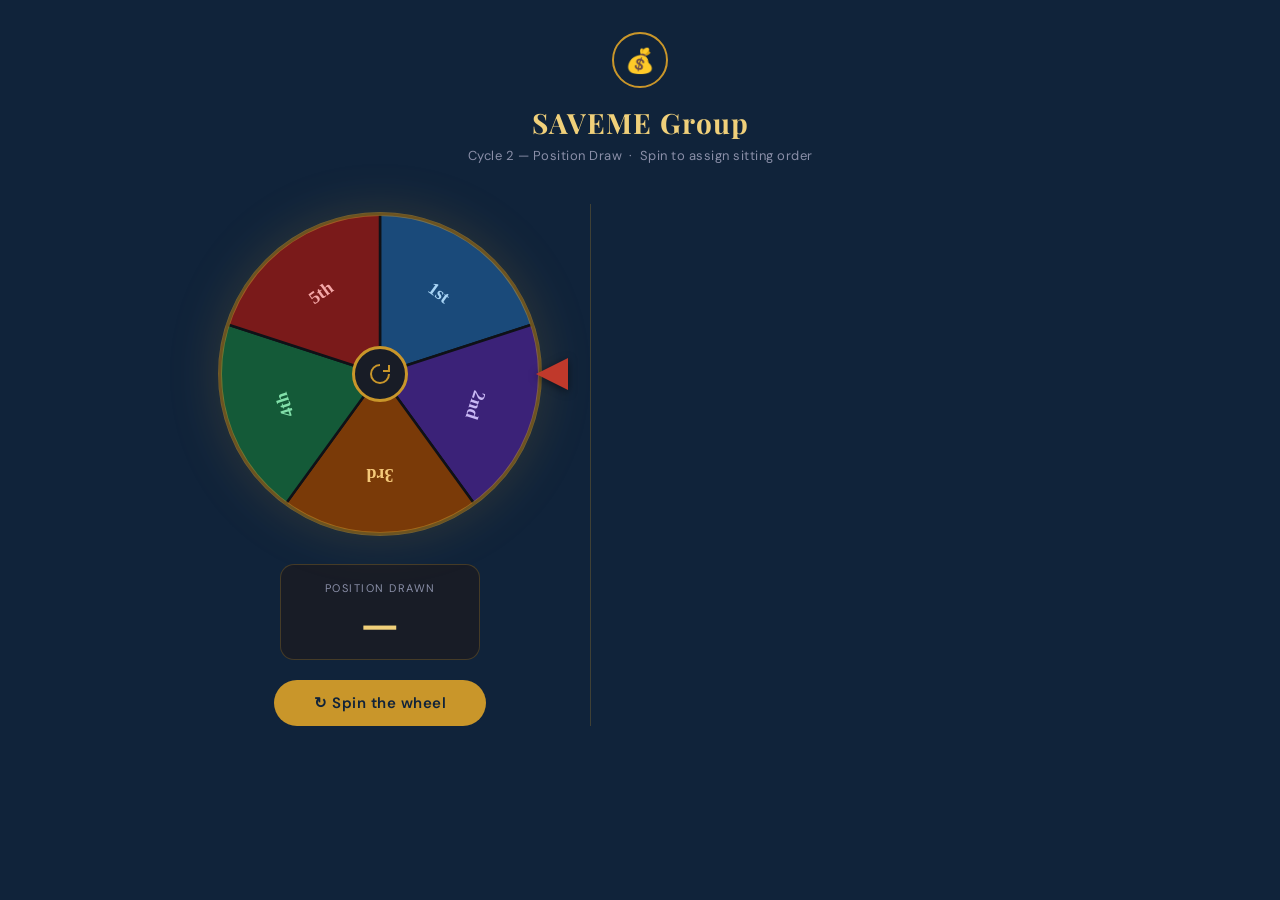
<file: save.html>
<!DOCTYPE html>
<html lang="en">
<head>
  <meta charset="UTF-8" />
  <meta name="viewport" content="width=device-width, initial-scale=1.0"/>
  <title>SAVEME Group — Position Draw</title>
  <link rel="preconnect" href="https://fonts.googleapis.com">
  <link href="https://fonts.googleapis.com/css2?family=Playfair+Display:wght@600;700&family=DM+Sans:wght@300;400;500;600&display=swap" rel="stylesheet">
  <style>
    *, *::before, *::after { box-sizing: border-box; margin: 0; padding: 0; }

    :root {
      --gold:    #c9962a;
      --gold-lt: #f0d07a;
      --dark:    #10233a;
      --dark2:   #181c26;
      --dark3:   #232838;
      --border:  rgba(201,150,42,0.25);
      --text:    #f0ece0;
      --muted:   #8a8fa8;
      --success: #2ecc71;
      --radius:  14px;
    }

    html, body {
      height: 100%;
      background: var(--dark);
      color: var(--text);
      font-family: 'DM Sans', sans-serif;
    }

    body {
      display: flex;
      flex-direction: column;
      align-items: center;
      min-height: 100vh;
      padding: 2rem 1rem 3rem;
    }

    /* ── Header ── */
    header {
      text-align: center;
      margin-bottom: 2.5rem;
    }

    .logo-ring {
      width: 56px; height: 56px;
      border-radius: 50%;
      border: 2px solid var(--gold);
      display: flex; align-items: center; justify-content: center;
      margin: 0 auto 1rem;
      font-size: 24px;
    }

    header h1 {
      font-family: 'Playfair Display', serif;
      font-size: 28px;
      font-weight: 700;
      letter-spacing: 1px;
      color: var(--gold-lt);
    }

    header p {
      font-size: 13px;
      color: var(--muted);
      margin-top: 6px;
      letter-spacing: 0.5px;
    }

    /* ── Layout ── */
    .layout {
      display: flex;
      gap: 2.5rem;
      align-items: flex-start;
      width: 100%;
      max-width: 860px;
      flex-wrap: wrap;
      justify-content: center;
    }

    /* ── Wheel Column ── */
    .wheel-col {
      display: flex;
      flex-direction: column;
      align-items: center;
      gap: 1.25rem;
    }

    .wheel-wrap {
      position: relative;
      width: min(88vw, 340px);
      height: auto;
      aspect-ratio: 1 / 1;
    }

    #wheelCanvas {
      border-radius: 50%;
      display: block;
      width: 100%;
      height: 100%;
      filter: drop-shadow(0 0 24px rgba(201,150,42,0.18));
      touch-action: manipulation;
    }

    .pointer {
      position: absolute;
      top: 50%;
      right: -18px;
      transform: translateY(-50%);
      width: 0; height: 0;
      border-top: 16px solid transparent;
      border-bottom: 16px solid transparent;
      border-right: 32px solid #c0392b;
      filter: drop-shadow(0 2px 4px rgba(0,0,0,0.5));
      z-index: 10;
    }

    .hub {
      position: absolute;
      top: 50%; left: 50%;
      transform: translate(-50%, -50%);
      width: 56px; height: 56px;
      border-radius: 50%;
      background: var(--dark2);
      border: 3px solid var(--gold);
      display: flex; align-items: center; justify-content: center;
      z-index: 10;
      cursor: pointer;
      transition: background 0.2s;
    }

    .hub:hover { background: var(--dark3); }
    .hub svg { width: 24px; height: 24px; stroke: var(--gold); stroke-width: 2; fill: none; }
    .hub.spinning svg { stroke: #e74c3c; animation: rotIcon 0.6s linear infinite; }
    @keyframes rotIcon { to { transform: rotate(360deg); } }

    /* ── Result badge ── */
    .result-card {
      background: var(--dark2);
      border: 1px solid var(--border);
      border-radius: var(--radius);
      padding: 1rem 2.5rem;
      text-align: center;
      min-width: 200px;
      transition: border-color 0.4s, background 0.4s;
    }

    .result-card.revealed {
      border-color: var(--gold);
      background: rgba(201,150,42,0.08);
    }

    .result-card .rlabel {
      font-size: 11px;
      letter-spacing: 1.5px;
      text-transform: uppercase;
      color: var(--muted);
      margin-bottom: 6px;
    }

    .result-card .rvalue {
      font-family: 'Playfair Display', serif;
      font-size: 42px;
      font-weight: 700;
      color: var(--gold-lt);
      line-height: 1;
    }

    .result-card.revealed .rlabel { color: var(--gold); }

    /* ── Spin button ── */
    .spin-btn {
      padding: 13px 40px;
      border-radius: 50px;
      background: var(--gold);
      color: var(--dark);
      border: none;
      font-family: 'DM Sans', sans-serif;
      font-size: 15px;
      font-weight: 600;
      cursor: pointer;
      letter-spacing: 0.5px;
      display: flex; align-items: center; gap: 8px;
      transition: opacity 0.2s, transform 0.1s, background 0.2s;
    }

    .spin-btn:hover { opacity: 0.9; background: #d9a930; }
    .spin-btn:active { transform: scale(0.97); }
    .spin-btn:disabled { opacity: 0.35; cursor: not-allowed; transform: none; }

    /* ── Right column ── */
    .right-col {
      flex: 1;
      min-width: 240px;
      display: flex;
      flex-direction: column;
      gap: 1.5rem;
    }

    /* ── Name selection ── */
    .name-section {
      background: var(--dark2);
      border: 1px solid var(--border);
      border-radius: var(--radius);
      padding: 1.25rem;
      display: none;
    }

    .name-section.visible { display: block; }

    .name-section h3 {
      font-size: 11px;
      text-transform: uppercase;
      letter-spacing: 1.5px;
      color: var(--gold);
      margin-bottom: 1rem;
    }

    .name-grid {
      display: flex;
      flex-direction: column;
      gap: 8px;
    }

    .name-btn {
      display: flex;
      align-items: center;
      gap: 10px;
      padding: 10px 14px;
      border-radius: 10px;
      border: 1px solid rgba(201,150,42,0.2);
      background: var(--dark3);
      color: var(--text);
      font-family: 'DM Sans', sans-serif;
      font-size: 14px;
      font-weight: 500;
      cursor: pointer;
      transition: background 0.15s, border-color 0.15s;
      width: 100%;
    }

    .name-btn:hover {
      background: rgba(201,150,42,0.12);
      border-color: var(--gold);
    }

    .avatar {
      width: 30px; height: 30px;
      border-radius: 50%;
      display: flex; align-items: center; justify-content: center;
      font-size: 11px; font-weight: 600;
      flex-shrink: 0;
    }

    /* ── Assignments ── */
    .assignments {
      background: var(--dark2);
      border: 1px solid var(--border);
      border-radius: var(--radius);
      padding: 1.25rem;
      display: none;
    }

    .assignments.visible { display: block; }

    .assignments h3 {
      font-size: 11px;
      text-transform: uppercase;
      letter-spacing: 1.5px;
      color: var(--muted);
      margin-bottom: 1rem;
    }

    .assign-row {
      display: flex;
      align-items: center;
      gap: 10px;
      padding: 8px 10px;
      border-radius: 8px;
      border: 1px solid rgba(255,255,255,0.05);
      margin-bottom: 6px;
      animation: fadeUp 0.35s ease;
    }

    @keyframes fadeUp {
      from { opacity: 0; transform: translateY(10px); }
      to   { opacity: 1; transform: translateY(0); }
    }

    .a-pos {
      font-family: 'Playfair Display', serif;
      font-size: 20px;
      color: var(--gold-lt);
      min-width: 36px;
    }

    .a-arrow { color: var(--muted); font-size: 16px; flex-shrink: 0; }

    .a-name {
      font-weight: 500;
      font-size: 14px;
      flex: 1;
    }

    /* ── Done banner ── */
    .done-banner {
      background: rgba(46,204,113,0.1);
      border: 1px solid rgba(46,204,113,0.4);
      border-radius: var(--radius);
      padding: 1.25rem;
      text-align: center;
      color: var(--success);
      display: none;
    }

    .done-banner.visible { display: block; }
    .done-banner .done-icon { font-size: 32px; margin-bottom: 8px; }
    .done-banner h2 {
      font-family: 'Playfair Display', serif;
      font-size: 20px;
      margin-bottom: 4px;
    }
    .done-banner p { font-size: 13px; opacity: 0.8; }

    /* ── Confetti canvas ── */
    #confetti {
      position: fixed;
      top: 0; left: 0;
      width: 100%; height: 100%;
      pointer-events: none;
      z-index: 999;
      display: none;
    }

    /* ── Divider ── */
    .divider {
      width: 1px;
      background: var(--border);
      align-self: stretch;
    }

    @media (max-width: 680px) {
      .divider { display: none; }
      .wheel-wrap { width: min(92vw, 280px); }
      .hub { width: 64px; height: 64px; }
      .pointer { right: -16px; border-top: 12px solid transparent; border-bottom: 12px solid transparent; border-right: 24px solid #c0392b; }
    }

    @media (max-width: 420px) {
      header h1 { font-size: 22px; }
      header p { font-size: 12px; }
      .spin-btn { width: 100%; padding: 14px 18px; font-size: 16px; }
      .name-btn { padding: 12px 14px; font-size: 15px; }
      .result-card .rvalue { font-size: 32px; }
      .a-pos { font-size: 18px; }
      .hub { width: 72px; height: 72px; }
    }
  </style>
</head>
<body>

<header>
  <div class="logo-ring">💰</div>
  <h1>SAVEME Group</h1>
  <p>Cycle 2 — Position Draw &nbsp;·&nbsp; Spin to assign sitting order</p>
</header>

<div class="layout">

  <!-- Left: Wheel -->
  <div class="wheel-col">
    <div class="wheel-wrap">
      <canvas id="wheelCanvas"></canvas>
      <div class="pointer"></div>
      <div class="hub" id="hub" onclick="spin()">
        <svg viewBox="0 0 24 24"><path d="M21 12a9 9 0 1 1-9-9"/><polyline points="21 3 21 9 15 9"/></svg>
      </div>
    </div>

    <div class="result-card" id="resultCard">
      <div class="rlabel">Position drawn</div>
      <div class="rvalue" id="posValue">—</div>
    </div>

    <button class="spin-btn" id="spinBtn" onclick="spin()">
      &#8635; Spin the wheel
    </button>
  </div>

  <div class="divider"></div>

  <!-- Right: name pick + assignments -->
  <div class="right-col">

    <div class="name-section" id="nameSection">
      <h3 id="nameLabel">Who spun? Select the member:</h3>
      <div class="name-grid" id="nameGrid"></div>
    </div>

    <div class="assignments" id="assignmentsBox">
      <h3>Assigned positions</h3>
      <div id="assignList"></div>
    </div>

    <div class="done-banner" id="doneBanner">
      <div class="done-icon">🎉</div>
      <h2>All positions assigned!</h2>
      <p>Cycle 2 sitting order is now set.</p>
    </div>

  </div>
</div>

<canvas id="confetti"></canvas>

<script>
  /* ─── Data ─── */
  const MEMBERS = [
    { name: "Alex",    initials: "AL", bg: "#1A4A7A", fg: "#a8d4f5" },
    { name: "Michael", initials: "MI", bg: "#3B2278", fg: "#c9b8f5" },
    { name: "Joseph",  initials: "JO", bg: "#145A38", fg: "#82e0aa" },
    { name: "Jimmy",   initials: "JI", bg: "#7A3A08", fg: "#f5c97a" },
    { name: "Shepherd",initials: "SH", bg: "#7a1a1a", fg: "#f5a8a8" },
  ];

  const ORDINALS = ["1st","2nd","3rd","4th","5th","6th"];

  /* wheel segment colours — rich jewel tones */
  const SEG = [
    { fill: "#1a4a7a", text: "#a8d4f5" },
    { fill: "#3b2278", text: "#c9b8f5" },
    { fill: "#7a3a08", text: "#f5c97a" },
    { fill: "#145a38", text: "#82e0aa" },
    { fill: "#7a1a1a", text: "#f5a8a8" },
  ];

  /* positions still available on the wheel */
  let positionsLeft = MEMBERS.map((_, i) => i); // [0,1,2,3] → ordinals
  let membersLeft   = [...MEMBERS];
  let assignments   = [];    // { posIdx, member }

  let angle    = 0;
  let spinning = false;
  let spun     = false;  // waiting for name pick
  let drawnPos = null;   // index into ORDINALS of the position that stopped at pointer

  const cv  = document.getElementById('wheelCanvas');
  const ctx = cv.getContext('2d');
  let CX = 0, CY = 0, R = 0;

  function resizeCanvas() {
    const wrap = document.querySelector('.wheel-wrap');
    const size = Math.floor(Math.min(wrap.clientWidth, window.innerWidth * 0.94));
    const dpr = Math.max(1, window.devicePixelRatio || 1);
    cv.style.width = size + 'px';
    cv.style.height = size + 'px';
    cv.width  = Math.floor(size * dpr);
    cv.height = Math.floor(size * dpr);
    ctx.setTransform(dpr, 0, 0, dpr, 0, 0);
    CX = size / 2;
    CY = size / 2;
    R = CX - 10;
    drawWheel();
  }

  window.addEventListener('resize', () => { clearTimeout(window._wheelResize); window._wheelResize = setTimeout(resizeCanvas, 120); });

  /* ─── Draw wheel ─── */
  function drawWheel() {
    ctx.clearRect(0, 0, cv.width, cv.height);
    const n = positionsLeft.length;
    if (n === 0) return;

    const seg = (Math.PI * 2) / n;

    for (let i = 0; i < n; i++) {
      const posIdx = positionsLeft[i];
      const start  = angle + i * seg - Math.PI / 2;
      const end    = start + seg;
      const col    = SEG[i % SEG.length];

      /* segment fill */
      ctx.beginPath();
      ctx.moveTo(CX, CY);
      ctx.arc(CX, CY, R, start, end);
      ctx.closePath();
      ctx.fillStyle = col.fill;
      ctx.fill();
      ctx.strokeStyle = "#0f1117";
      ctx.lineWidth = 2.5;
      ctx.stroke();

      /* position label */
      const mid = start + seg / 2;
      const tx  = CX + (R * 0.62) * Math.cos(mid);
      const ty  = CY + (R * 0.62) * Math.sin(mid);
      ctx.save();
      ctx.translate(tx, ty);
      ctx.rotate(mid + Math.PI / 2);
      ctx.fillStyle = col.text;
      ctx.font = "bold 18px 'Playfair Display', serif";
      ctx.textAlign = "center";
      ctx.textBaseline = "middle";
      ctx.fillText(ORDINALS[posIdx], 0, 0);
      ctx.restore();
    }

    /* outer ring */
    ctx.beginPath();
    ctx.arc(CX, CY, R, 0, Math.PI * 2);
    ctx.strokeStyle = "rgba(201,150,42,0.5)";
    ctx.lineWidth = 4;
    ctx.stroke();
  }

  /* ─── Which segment is at the pointer (right, 3 o'clock = angle 0) ─── */
  function getPointedSegment() {
    const n   = positionsLeft.length;
    const seg = (Math.PI * 2) / n;
    /* pointer is at 3 o'clock = 0 radians.
       Segment i starts at: angle + i*seg - π/2.
       We need: (pointer_angle - (angle - π/2)) mod 2π to find idx */
    let a = ((0 - angle + Math.PI / 2) % (Math.PI * 2) + Math.PI * 2) % (Math.PI * 2);
    return Math.floor(a / seg) % n;
  }

  /* returns index and whether the pointer landed near a segment boundary */
  function getPointedSegmentInfo() {
    const n   = positionsLeft.length;
    const seg = (Math.PI * 2) / n;
    let a = ((0 - angle + Math.PI / 2) % (Math.PI * 2) + Math.PI * 2) % (Math.PI * 2);
    let idx = Math.floor(a / seg) % n;
    let rem = a - idx * seg;
    const eps = 0.03; // radians tolerance for "on the line"
    const onLine = rem < eps || rem > (seg - eps);
    return { idx, onLine, rem, seg };
  }

  /* ─── Spin ─── */
  function spin() {
    if (spinning || spun || positionsLeft.length === 0) return;
    spinning = true;
    document.getElementById('hub').classList.add('spinning');
    document.getElementById('spinBtn').disabled = true;
    document.getElementById('resultCard').classList.remove('revealed');
    document.getElementById('posValue').textContent = '—';
    document.getElementById('nameSection').classList.remove('visible');

    const revolutions = 5 + Math.random() * 5;
    const targetDelta = Math.PI * 2 * revolutions;
    const start    = performance.now();
    const duration = 3000 + Math.random() * 1500; // ms

    function ease(t) {
      /* ease out cubic */
      return 1 - Math.pow(1 - t, 3);
    }

    const startAngle = angle;

    function frame(now) {
      const elapsed = now - start;
      const t = Math.min(elapsed / duration, 1);
      angle = startAngle + targetDelta * ease(t);
      drawWheel();

      if (t < 1) {
        requestAnimationFrame(frame);
      } else {
        /* done spinning */
        spinning = false;
        spun = true;
        document.getElementById('hub').classList.remove('spinning');

        const info = getPointedSegmentInfo();
        if (info.onLine) {
          const card = document.getElementById('resultCard');
          const label = card.querySelector('.rlabel') || document.querySelector('.rlabel');
          label.textContent = 'Border hit — please retry';
          card.classList.add('revealed');
          document.getElementById('spinBtn').disabled = false;
          spun = false;
          drawnPos = null;
          setTimeout(() => { label.textContent = 'Position drawn'; card.classList.remove('revealed'); }, 1400);
        } else {
          const segIdx = info.idx;
          drawnPos     = positionsLeft[segIdx];   // actual ordinal index (e.g. 0 = "1st")
          showResult(drawnPos);
        }
      }
    }

    requestAnimationFrame(frame);
  }

  /* ─── Show result & name picker ─── */
  function showResult(posIdx) {
    const card = document.getElementById('resultCard');
    document.getElementById('posValue').textContent = ORDINALS[posIdx];
    card.classList.add('revealed');

    /* last member — auto assign */
    if (membersLeft.length === 1) {
      setTimeout(() => assign(0), 500);
      return;
    }

    /* build name buttons */
    const grid  = document.getElementById('nameGrid');
    grid.innerHTML = '';
    membersLeft.forEach((m, i) => {
      const btn = document.createElement('button');
      btn.className = 'name-btn';
      btn.innerHTML = `
        <span class="avatar" style="background:${m.bg};color:${m.fg}">${m.initials}</span>
        ${m.name}
      `;
      btn.onclick = () => assign(i);
      grid.appendChild(btn);
    });

    document.getElementById('nameSection').classList.add('visible');
  }

  /* ─── Assign position to member ─── */
  function assign(memberIdx) {
    const member = membersLeft[memberIdx];
    const posIdx = drawnPos;

    /* record */
    assignments.push({ posIdx, member });

    /* remove that POSITION from the wheel */
    const wheelIdx = positionsLeft.indexOf(posIdx);
    if (wheelIdx !== -1) positionsLeft.splice(wheelIdx, 1);

    /* remove that MEMBER from the picker */
    membersLeft.splice(memberIdx, 1);

    /* update UI */
    document.getElementById('nameSection').classList.remove('visible');
    document.getElementById('resultCard').classList.remove('revealed');
    document.getElementById('posValue').textContent = '—';
    spun = false;
    drawnPos = null;
    drawWheel();
    addAssignRow(posIdx, member);

    // If there's exactly one position and one member left, auto-assign it now
    if (positionsLeft.length === 1 && membersLeft.length === 1) {
      const lastPos = positionsLeft[0];
      const lastMember = membersLeft[0];
      assignments.push({ posIdx: lastPos, member: lastMember });
      // remove remaining
      positionsLeft.splice(0, 1);
      membersLeft.splice(0, 1);
      addAssignRow(lastPos, lastMember);
      drawWheel();
      finish();
      return;
    }

    if (membersLeft.length === 0) {
      finish();
    } else {
      document.getElementById('spinBtn').disabled = false;
      document.getElementById('spinBtn').textContent = '↻ Spin again';
    }
  }

  /* ─── Add assignment row ─── */
  function addAssignRow(posIdx, member) {
    const box = document.getElementById('assignmentsBox');
    box.classList.add('visible');
    const row = document.createElement('div');
    row.className = 'assign-row';
    row.innerHTML = `
      <span class="a-pos">${ORDINALS[posIdx]}</span>
      <span class="a-arrow">→</span>
      <span class="a-name">${member.name}</span>
      <span class="avatar" style="background:${member.bg};color:${member.fg};width:28px;height:28px;font-size:10px">${member.initials}</span>
    `;
    document.getElementById('assignList').appendChild(row);
  }

  /* ─── All done ─── */
  function finish() {
    document.getElementById('spinBtn').style.display = 'none';
    document.getElementById('doneBanner').classList.add('visible');
    launchConfetti();
  }

  /* ─── Confetti ─── */
  function launchConfetti() {
    const cc = document.getElementById('confetti');
    cc.width  = window.innerWidth;
    cc.height = window.innerHeight;
    cc.style.display = 'block';
    const c  = cc.getContext('2d');
    const COLORS = ['#c9962a','#f0d07a','#2ecc71','#3498db','#9b59b6','#e74c3c','#f39c12'];
    const pieces = Array.from({ length: 100 }, () => ({
      x:  Math.random() * cc.width,
      y: -20 - Math.random() * 80,
      w:  6 + Math.random() * 8,
      h:  10 + Math.random() * 12,
      vx: (Math.random() - 0.5) * 4,
      vy: 2 + Math.random() * 4,
      rot: Math.random() * Math.PI * 2,
      rv:  (Math.random() - 0.5) * 0.15,
      col: COLORS[Math.floor(Math.random() * COLORS.length)],
    }));

    let frame = 0;
    function draw() {
      c.clearRect(0, 0, cc.width, cc.height);
      pieces.forEach(p => {
        c.save();
        c.translate(p.x, p.y);
        c.rotate(p.rot);
        c.fillStyle = p.col;
        c.fillRect(-p.w / 2, -p.h / 2, p.w, p.h);
        c.restore();
        p.x   += p.vx;
        p.y   += p.vy;
        p.vy  += 0.05;
        p.rot += p.rv;
        if (p.y > cc.height + 20) {
          p.y = -20;
          p.x = Math.random() * cc.width;
          p.vy = 2 + Math.random() * 4;
        }
      });
      frame++;
      if (frame < 220) requestAnimationFrame(draw);
      else { c.clearRect(0, 0, cc.width, cc.height); cc.style.display = 'none'; }
    }
    requestAnimationFrame(draw);
  }

  /* ─── Init ─── */
  resizeCanvas();
</script>
</body>
</html>
</file>
